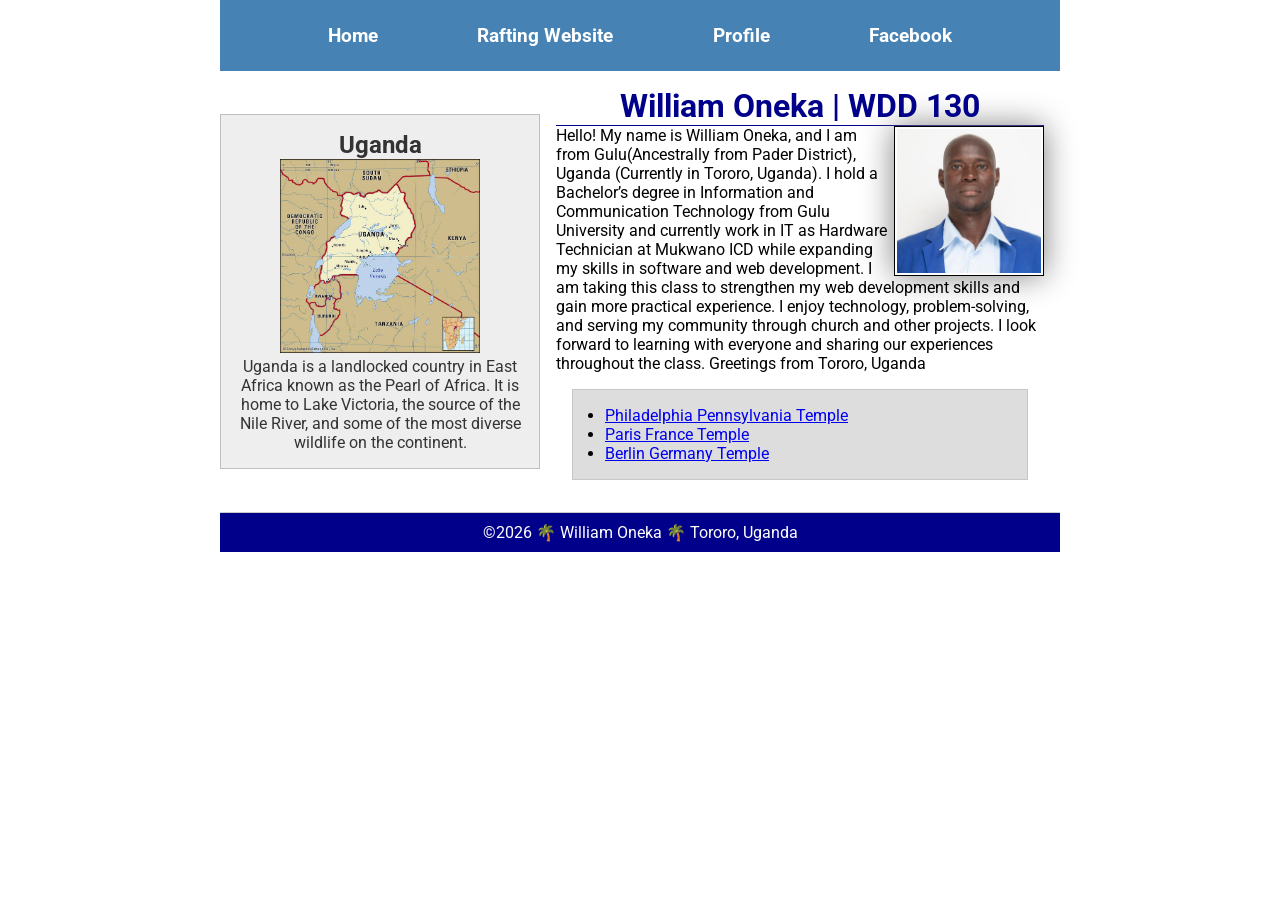
<file: index.html>
<!--15-Oct-2026-->
<!DOCTYPE html>
<html lang="en">

<head>
    <meta charset="UTF-8">
    <meta name="viewport" content="width=device-width, initial-scale=1.0">
    <meta name="author" content="William Oneka">
    <meta name="description"
      content="William Oneka's WDD 130 home page featuring personal background, Uganda country information, and web development coursework.">
    <title>William Oneka | WDD 130</title>
    <link rel="stylesheet" href="styles/styles.css">
    <link href="https://fonts.googleapis.com/css2?family=Roboto&display=swap" rel="stylesheet">
</head>

<body>
    <header>
        <nav>
            <a href="#">Home</a>
            <a href="wwr/">Rafting Website</a>
            <a href="https://linkedin.com">Profile</a>
            <a href="https://facebook.com">Facebook</a>

        </nav>
    </header>
    <div class="grid">
        <main>
            <h1>William Oneka | WDD 130</h1>
            <img src="images/profile.jpg" alt="Hello, My name is William Oneka" width="200">
            <p>
                Hello! My name is William Oneka, and I am from Gulu(Ancestrally from Pader
                District),
                Uganda
                (Currently in
                Tororo, Uganda). I hold a Bachelor’s degree in Information and Communication
                Technology
                from Gulu
                University and currently work in IT as Hardware Technician at Mukwano ICD while
                expanding my skills
                in software and web development.
                I am taking this class to strengthen my web development skills and gain more
                practical
                experience. I
                enjoy technology, problem-solving, and serving my community through church and other
                projects.
                I look forward to learning with everyone and sharing our experiences throughout the
                class. Greetings
                from Tororo, Uganda
            </p>

            <ul class="box indent">
                <li><a href="https://www.churchofjesuschrist.org/temples/details/philadelphia-pennsylvania-temple"
                      target="_blank" rel="noopener">Philadelphia Pennsylvania Temple</a></li>
                <li><a href="https://www.churchofjesuschrist.org/temples/details/paris-france-temple"
                      target="_blank" rel="noopener">Paris France Temple</a></li>
                <li><a href="https://www.churchofjesuschrist.org/temples/details/berlin-germany-temple"
                      target="_blank" rel="noopener">Berlin Germany Temple</a></li>
            </ul>
        </main>
        <aside>
            <h2>Uganda</h2>
            <img src="images/uganda.jpg" alt="Scenic view of Uganda">
            <p>
                Uganda is a landlocked country in East Africa known as the Pearl of Africa. It is
                home
                to Lake Victoria, the source of the Nile River, and some of the most diverse
                wildlife on
                the continent.
            </p>
        </aside>
    </div>
    <footer>
        <p>©2026 🌴 William Oneka 🌴 Tororo, Uganda</p>
    </footer>
</body>

</html>
</file>
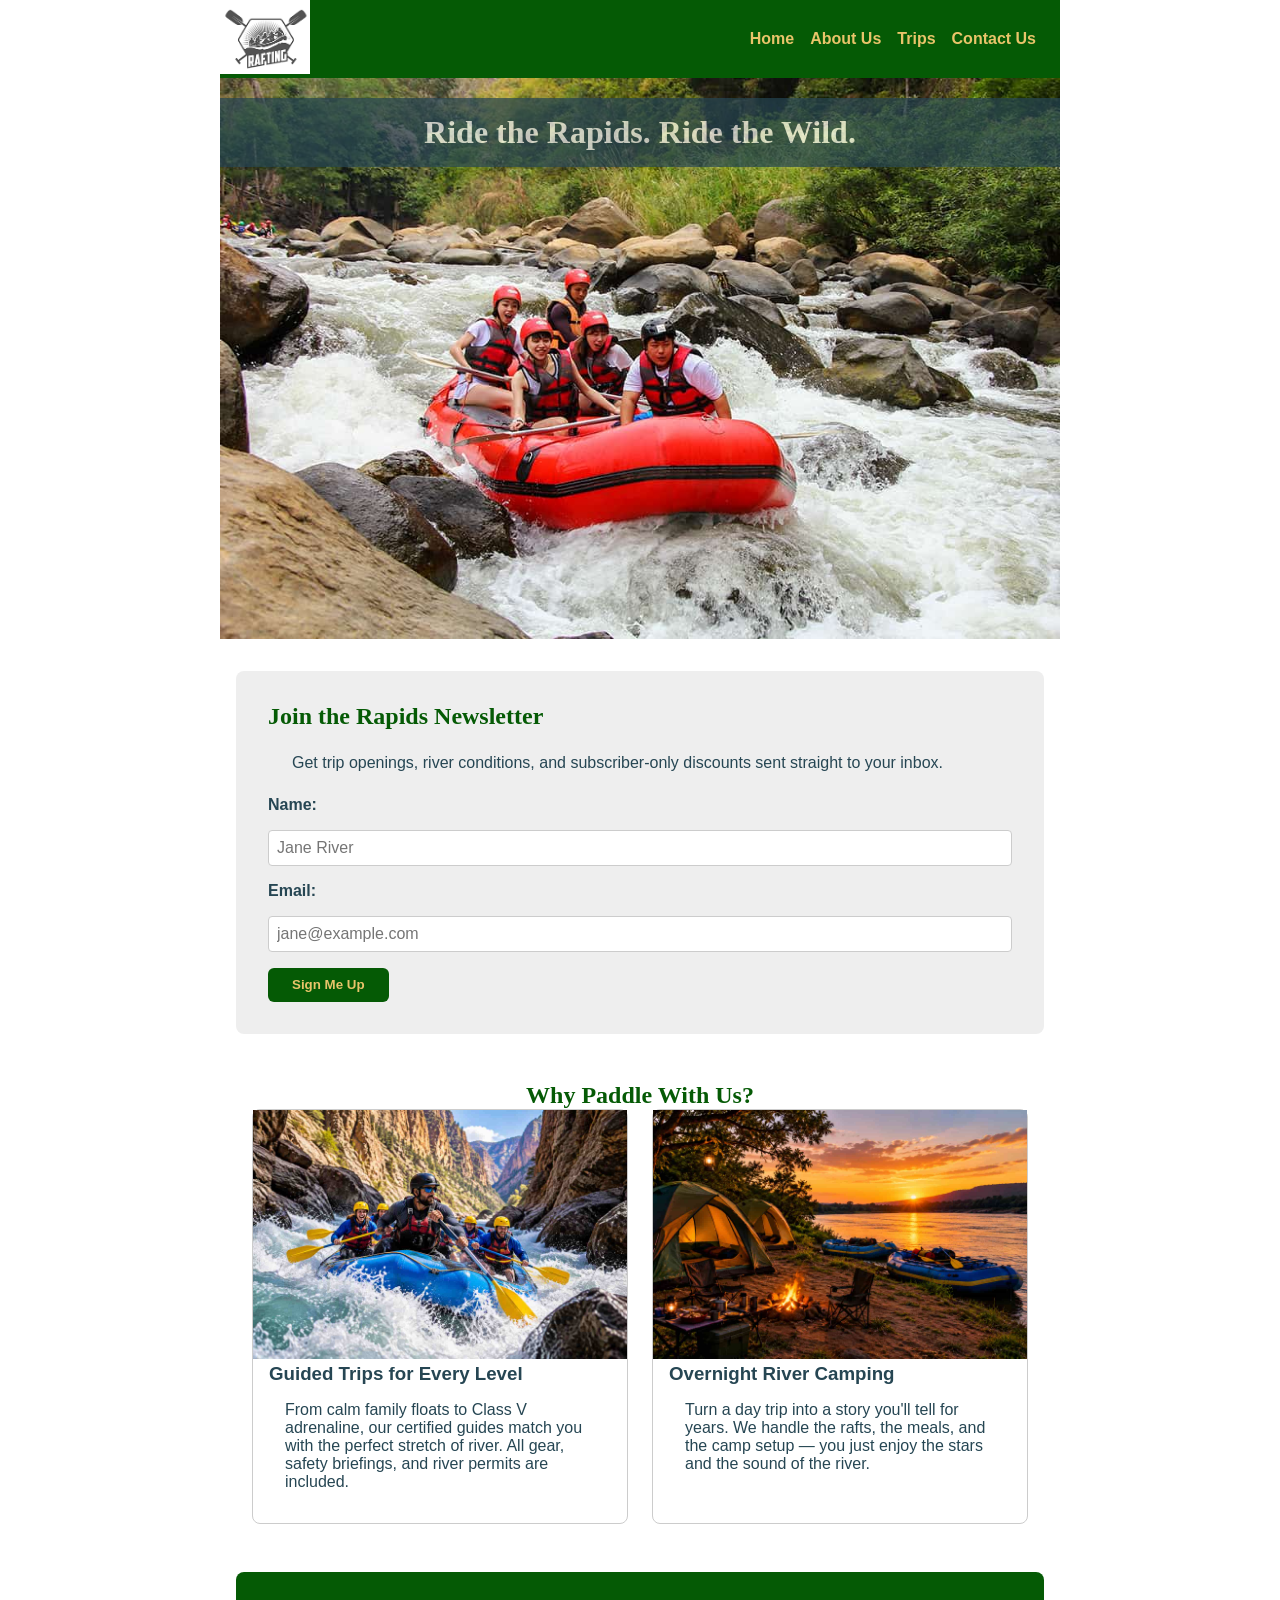
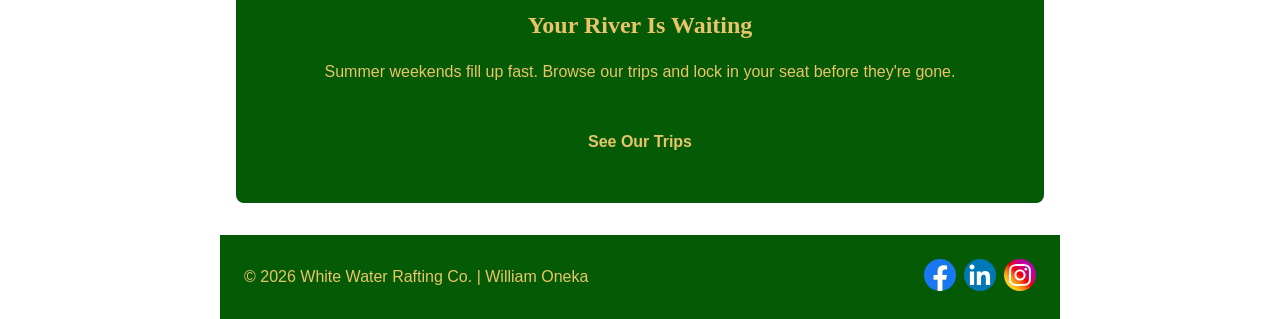
<file: wwr/index.html>
<!DOCTYPE html>
<html lang="en">

<head>
    <meta charset="UTF-8">
    <meta name="viewport" content="width=device-width, initial-scale=1.0">
    <meta name="author" content="William Oneka">
    <title>Home | White Water Rafting Co.</title>
    <meta name="description"
      content="Experience the thrill of white water rafting on the Nile with White Water Rafting Co. Guided trips, overnight camping, and adventures for every skill level.">
    <link rel="stylesheet" href="styles/rafting.css">
</head>

<body>
    <header>
        <a href="index.html">
            <img src="images/logo.png" alt="White Water Rafting Co. logo">
        </a>
        <nav>
            <a href="index.html">Home</a>
            <a href="about.html">About Us</a>
            <a href="trips.html">Trips</a>
            <a href="contact.html">Contact Us</a>
        </nav>
    </header>

    <main>
        <!-- ===== HERO ===== -->
        <div class="hero">
            <img src="images/hero-home.jpg"
              alt="Rafters paddling through churning white water rapids">
            <h1>Ride the Rapids. Ride the Wild.</h1>
        </div>

        <!-- ===== NEWSLETTER ===== -->
        <section class="newsletter">
            <h2>Join the Rapids Newsletter</h2>
            <p>Get trip openings, river conditions, and subscriber-only discounts sent straight to
                your
                inbox.</p>

            <form method="post">
                <label for="subscriber-name">Name:</label>
                <input type="text" id="subscriber-name" name="name" placeholder="Jane River"
                  required>

                <label for="subscriber-email">Email:</label>
                <input type="email" id="subscriber-email" name="email"
                  placeholder="jane@example.com" required>

                <button type="submit">Sign Me Up</button>
            </form>
        </section>

        <!-- ===== GRID ===== -->
        <section class="home-grid-section">
            <h2>Why Paddle With Us?</h2>

            <div class="home-grid">
                <article>
                    <img src="images/guided-trips.jpg"
                      alt="A guide steering a raft through a narrow canyon rapid">
                    <h3>Guided Trips for Every Level</h3>
                    <p>From calm family floats to Class V adrenaline, our certified guides match you
                        with
                        the perfect stretch of river. All gear, safety briefings, and river permits
                        are
                        included.</p>
                </article>

                <article>
                    <img src="images/riverside-camp.jpg"
                      alt="Tents and rafts set up at a riverside camp at sunset">
                    <h3>Overnight River Camping</h3>
                    <p>Turn a day trip into a story you'll tell for years. We handle the rafts, the
                        meals, and
                        the camp setup — you just enjoy the stars and the sound of the river.</p>
                </article>
            </div>
        </section>

        <!-- ===== CALL TO ACTION ===== -->
        <section class="cta">
            <h2>Your River Is Waiting</h2>
            <p>Summer weekends fill up fast. Browse our trips and lock in your seat before they're
                gone.
            </p>
            <a class="cta-button" href="trips.html">See Our Trips</a>
        </section>
    </main>

    <footer>
        <p> &copy; 2026 White Water Rafting Co. | William Oneka</p>
        <nav class="socialmedia">
            <a href="https://facebook.com">
                <img src="images/facebook.svg" alt="Facebook Icon">
            </a>
            <a href="https://linkedin.com">
                <img src="images/linkedin.svg" alt="LinkedIn Icon">
            </a>
            <a href="https://instagram.com">
                <img src="images/instagram.svg" alt="Instagram Icon">
            </a>
        </nav>
    </footer>
</body>

</html>
</file>
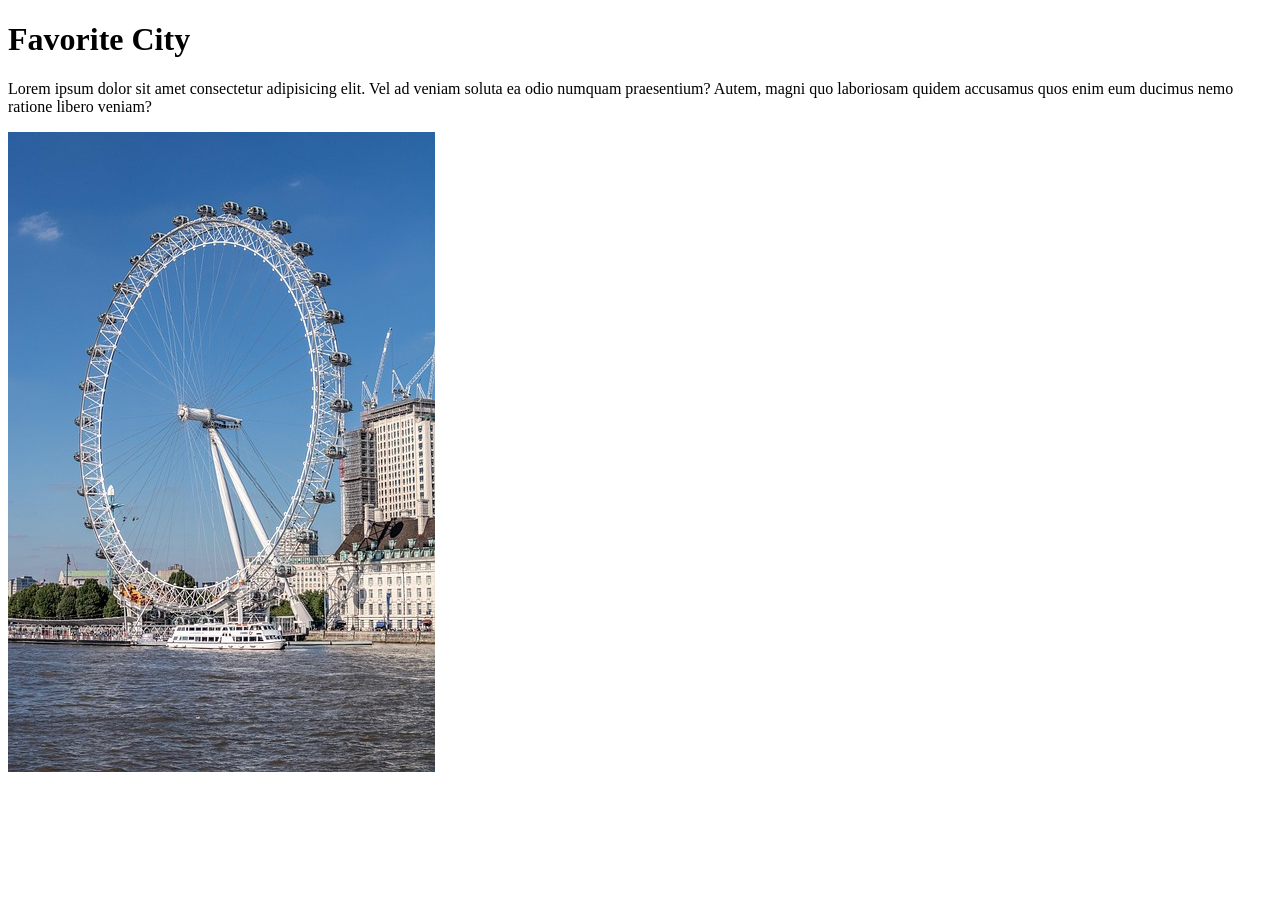
<file: week01/favorite-city.html>
<!DOCTYPE html>
<html lang="en">

<head>
    <meta charset="UTF-8">
    <meta name="viewport" content="width=device-width, initial-scale=1.0">
    <title>Document</title>
</head>

<body>
    <h1>Favorite City</h1>
    <p>Lorem ipsum dolor sit amet consectetur adipisicing elit. Vel ad veniam soluta ea odio numquam
        praesentium? Autem, magni quo laboriosam quidem accusamus quos enim eum ducimus nemo ratione
        libero veniam?</p>
    <img src="images/medienservice-london-3611101_640.jpg" alt="London Eye Image">
</body>

</html>
</file>
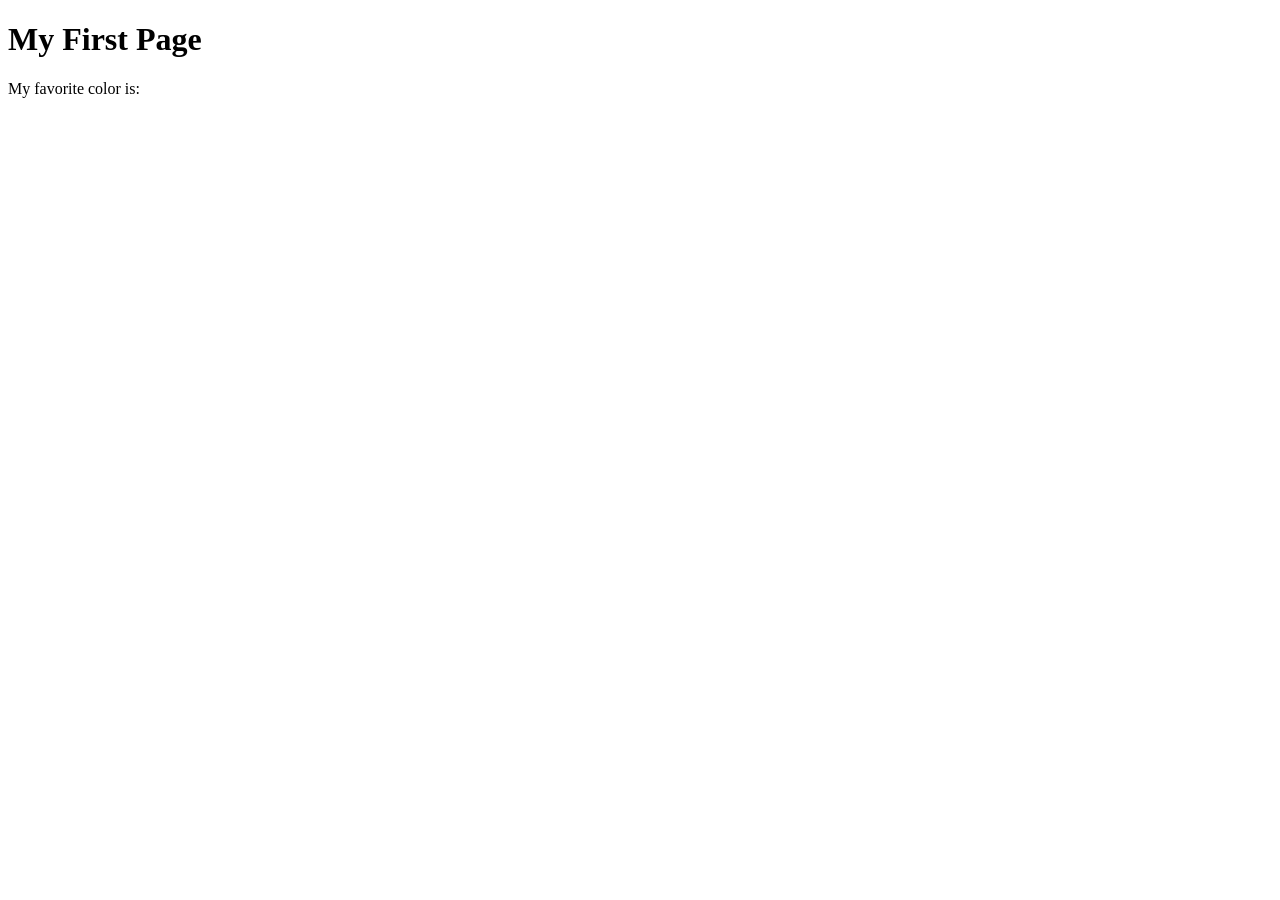
<file: week01/first-page.html>
<!DOCTYPE html>
<html lang="en">
<head>
    <meta charset="UTF-8">
    <meta name="viewport" content="width=device-width, initial-scale=1.0">
    <title>My First Page</title>
</head>
<body>
    <h1>My First Page</h1>
    <p>My favorite color is: </p>
</body>
</html>
</file>
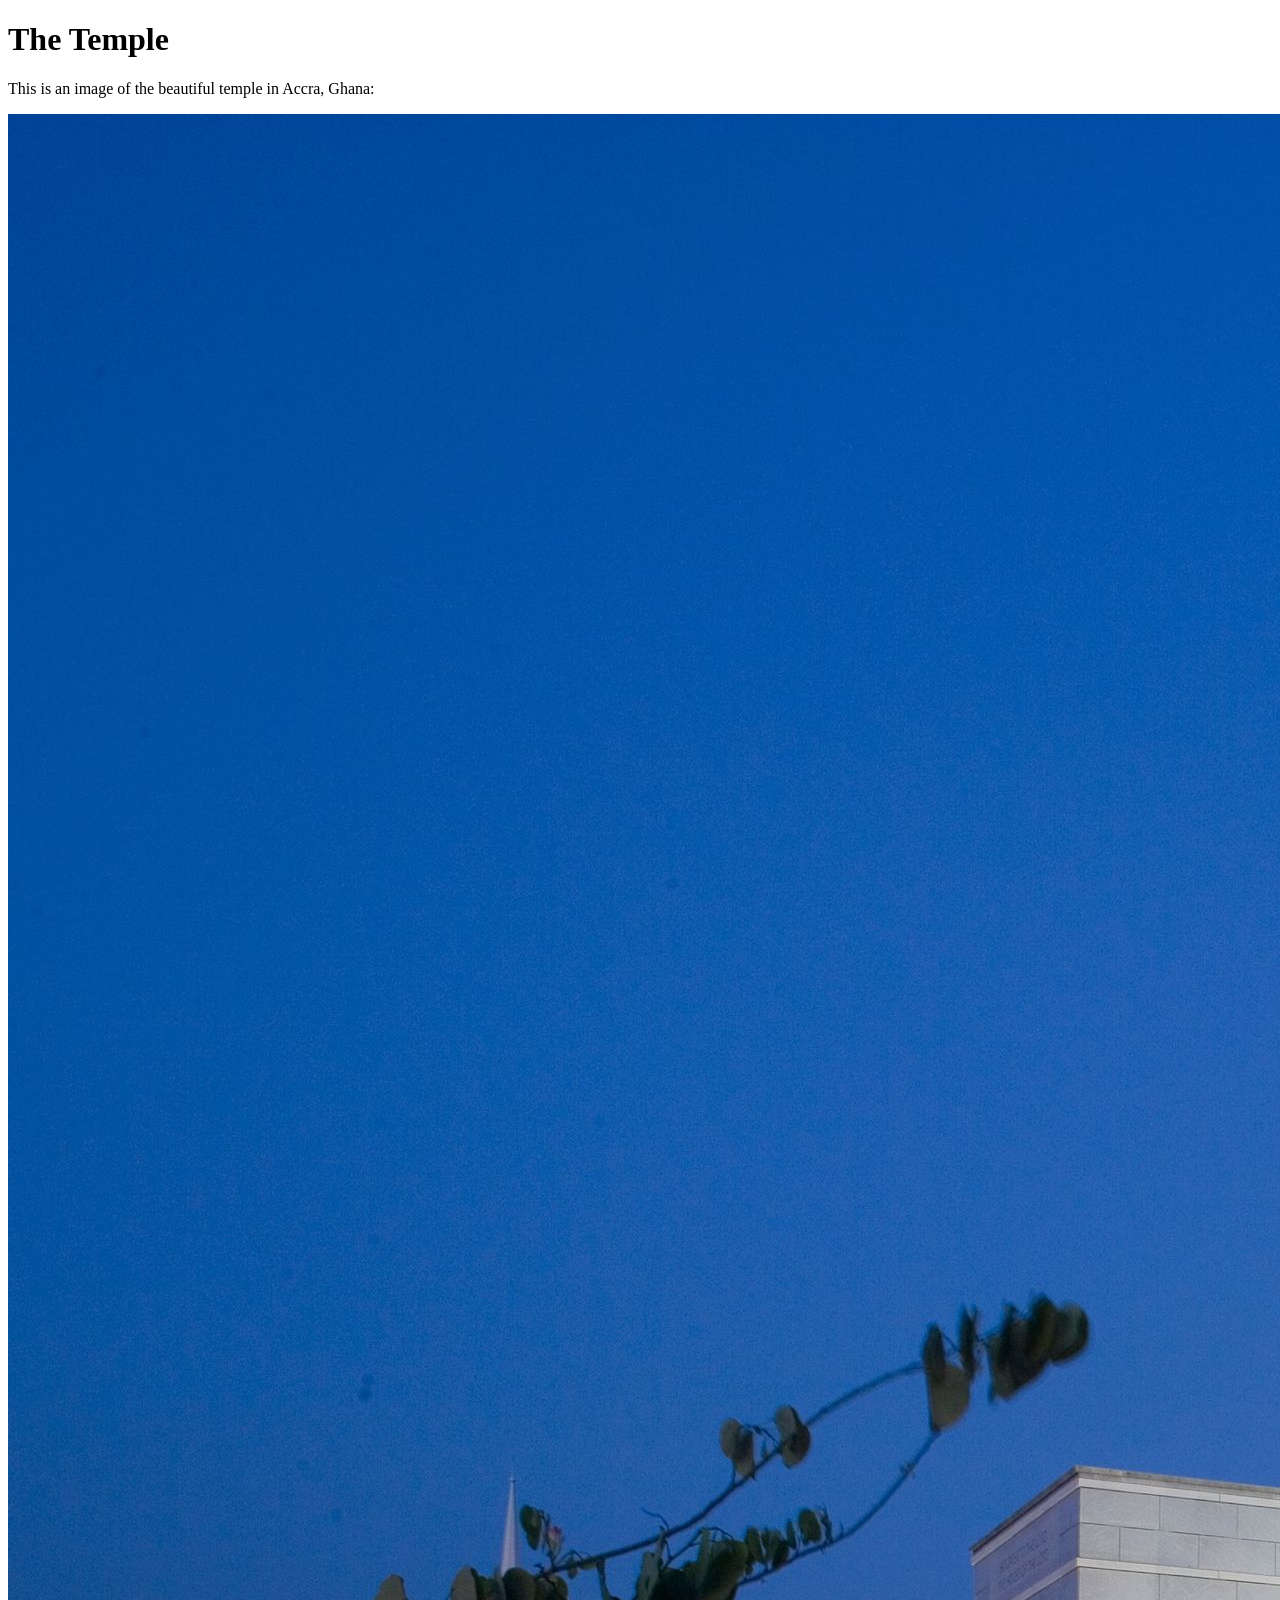
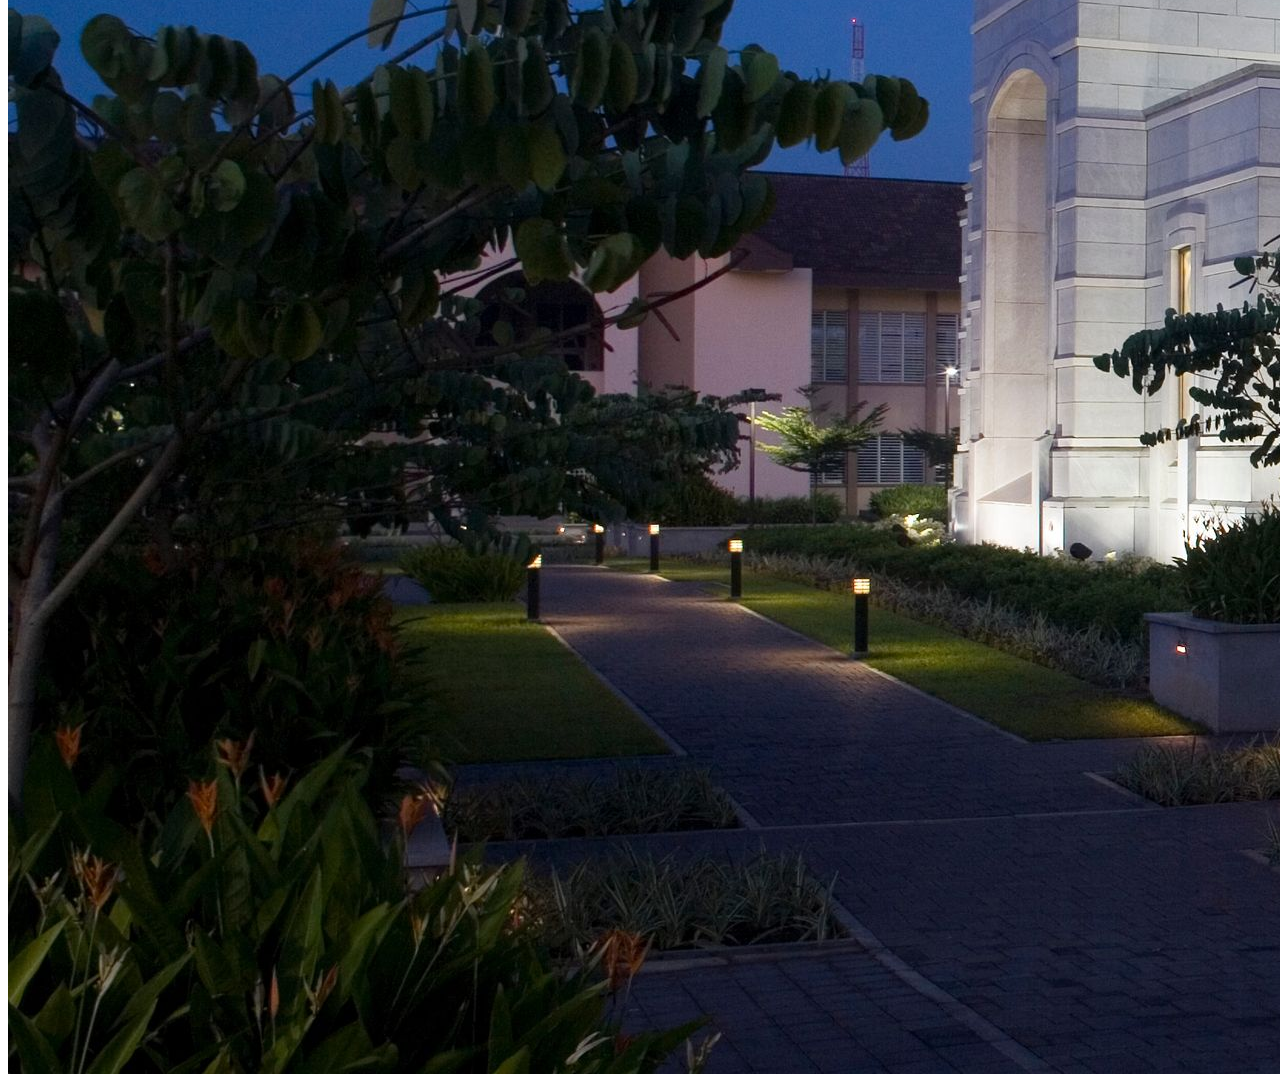
<file: week01/images.html>
<!DOCTYPE html>
<html lang="en">
<head>
    <meta charset="UTF-8">
    <meta name="viewport" content="width=device-width, initial-scale=1.0">
    <title>Temple Image</title>
</head>
<body>
    <h1>The Temple</h1>
    <p>This is an image of the beautiful temple in Accra, Ghana:</p>
    <img src="images/temple-large.jpeg" alt="The Accra Ghana Temple">
    
</body>
</html>
</file>
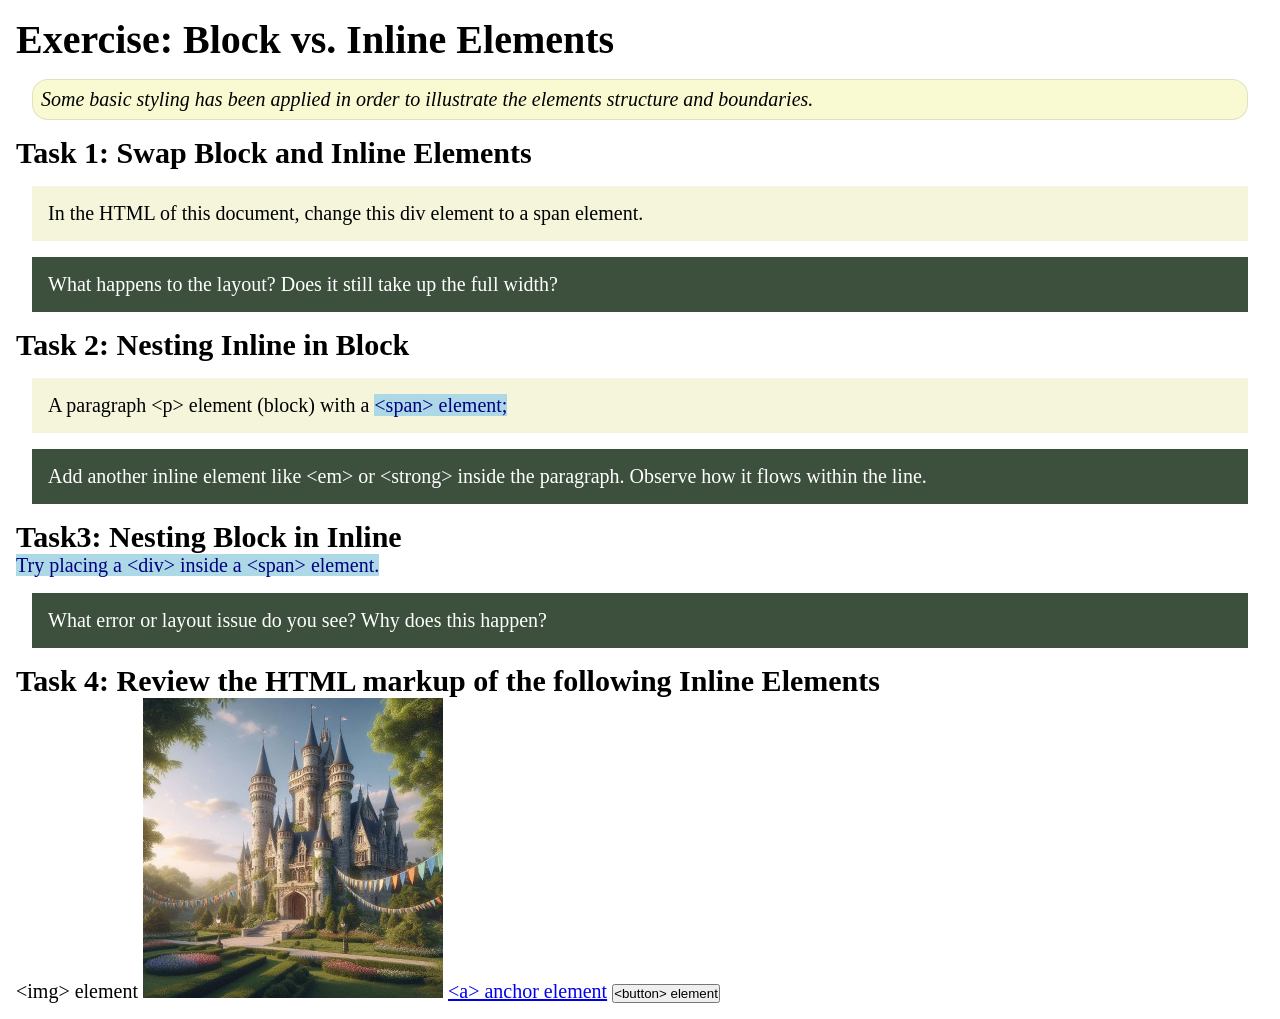
<file: week02/block-vs-inline.html>
<!DOCTYPE html>
<html lang="en">

<head>
    <meta charset="UTF-8">
    <meta name="viewport" content="width=device-width, initial-scale=1.0">
    <title>Exercise: Block vs. Inline Elements</title>
    <link rel="stylesheet" href="styles/block-vs-inline.css">
</head>

<body>
    <main>
        <h1>Exercise: Block vs. Inline Elements</h1>
        <p class="note">Some basic styling has been applied in order to illustrate the elements structure and
            boundaries.</p>

        <h2>Task 1: Swap Block and Inline Elements</h2>
        <div>In the HTML of this document, change this div element to a span element.</div>

        <p class="question">What happens to the layout? Does it still take up the full width?</p>

        <h2>Task 2: Nesting Inline in Block</h2>
        <p>A paragraph &lt;p&gt; element (block) with a <span>&lt;span&gt; element;</span></p>
        <p class="question">Add another inline element like &lt;em&gt; or &lt;strong&gt; inside the paragraph. Observe
            how it flows within the line.</p>

        <h2>Task3: Nesting Block in Inline</h2>
        <span>Try placing a &lt;div&gt; inside a &lt;span&gt; element.</span>
            <p class="question">What error or layout issue do you see? Why does this happen?</p>


            <h2>Task 4: Review the HTML markup of the following Inline Elements</h2>
        &lt;img&gt; element
        <img src="images/castle.webp" alt="placeholder image (images are inline)" width="300" height="300">
        <a href="https://churchofjesuschrist.org">&lt;a&gt; anchor element</a>
        <button type="button">&lt;button&gt; element</button>
    </main>
</body>

</html>
</file>
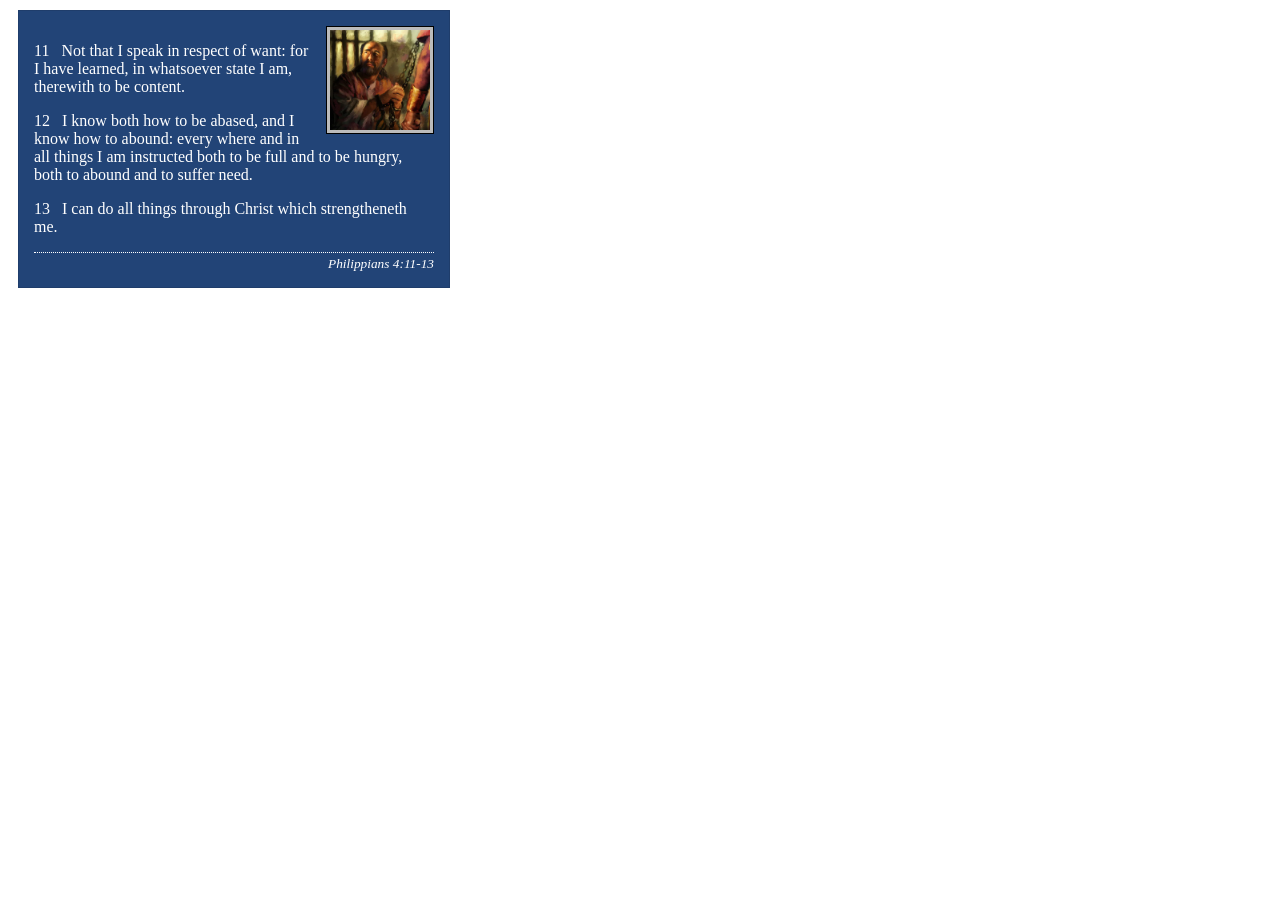
<file: week02/box-model-solution.html>
<!DOCTYPE html>
<html lang="en">
<head>
    <meta charset="UTF-8">
    <meta name="viewport" content="width=device-width, initial-scale=1.0">
    <title>Box Model Activity</title>
    <link rel="stylesheet" href="styles/box-model-solution.css">
</head>
<body>
    <main>
        <div class="callout">
            <img src="images/apostle-paul-imprisoned.webp" alt="Paul the Apostle - Imprisoned in Rome" width="200" height="200">
            <blockquote>
                <p>11 &nbsp; Not that I speak in respect of want: for I have learned, in whatsoever state I am, therewith to be content.</p>
                <p>12 &nbsp; I know both how to be abased, and I know how to abound: every where and in all things I am instructed both to be full and to be hungry, both to abound and to suffer need.</p>
                <p>13 &nbsp; I can do all things through Christ which strengtheneth me.</p>
            </blockquote>
            <cite>Philippians 4:11-13</cite>
        </div>
    </main>
</body>
</html>
</file>
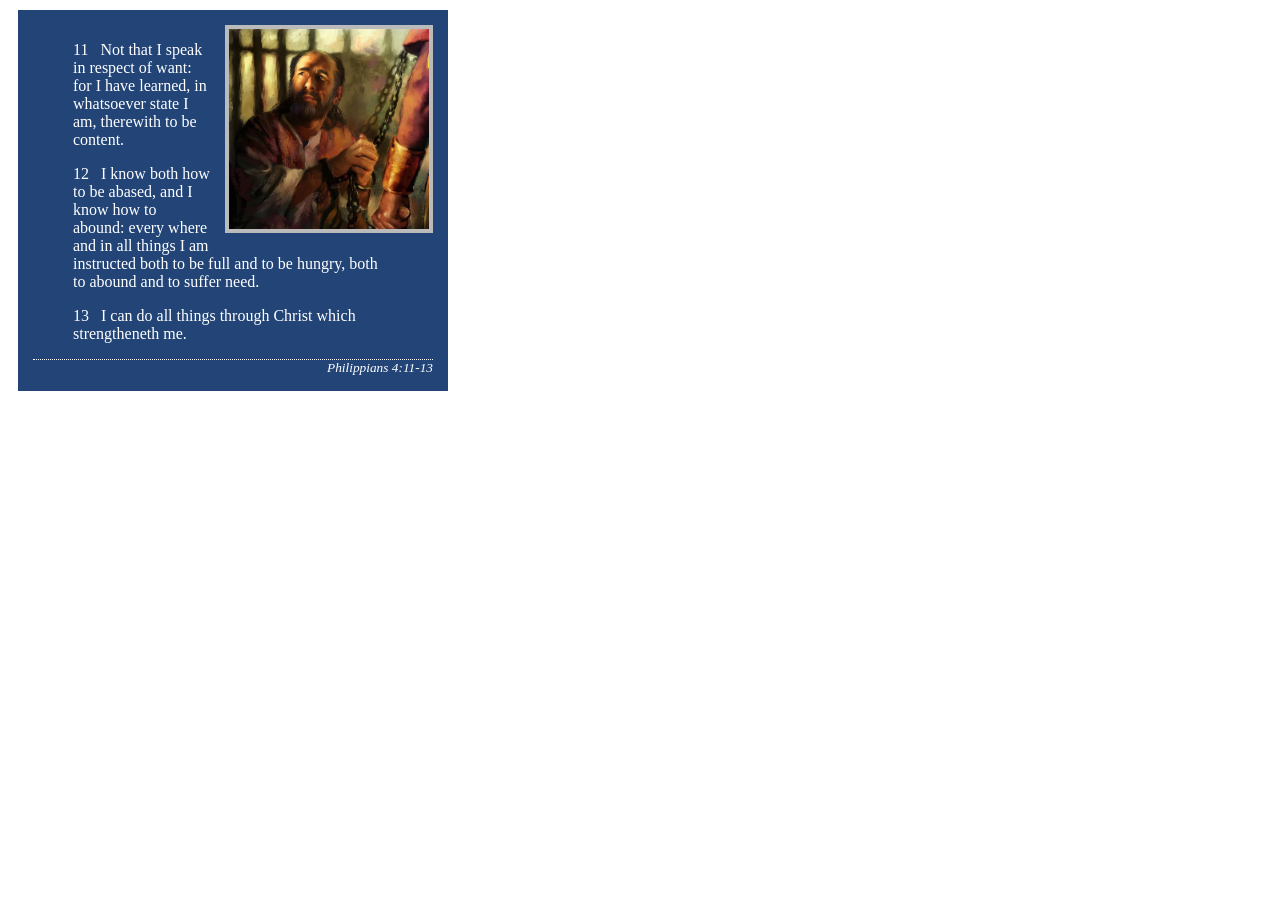
<file: week02/box-model.html>
<!DOCTYPE html>
<html lang="en">

<head>
    <meta charset="UTF-8">
    <meta name="viewport" content="width=device-width, initial-scale=1.0">
    <title>Box Model Activity</title>
    <link rel="stylesheet" href="styles/box-model.css" </head>

<body>
    <main>
        <div class="callout">
            <img src="images/apostle-paul-imprisoned.webp"
              alt="Paul the Apostle - Imprisoned in Rome" width="200" height="200">
            <blockquote>
                <p>11 &nbsp; Not that I speak in respect of want: for I have learned, in whatsoever
                    state I am, therewith to be content.</p>
                <p>12 &nbsp; I know both how to be abased, and I know how to abound: every where and
                    in all things I am instructed both to be full and to be hungry, both to abound
                    and to suffer need.</p>
                <p>13 &nbsp; I can do all things through Christ which strengtheneth me.</p>
            </blockquote>
            <cite>Philippians 4:11-13</cite>
        </div>
    </main>
</body>

</html>
</file>
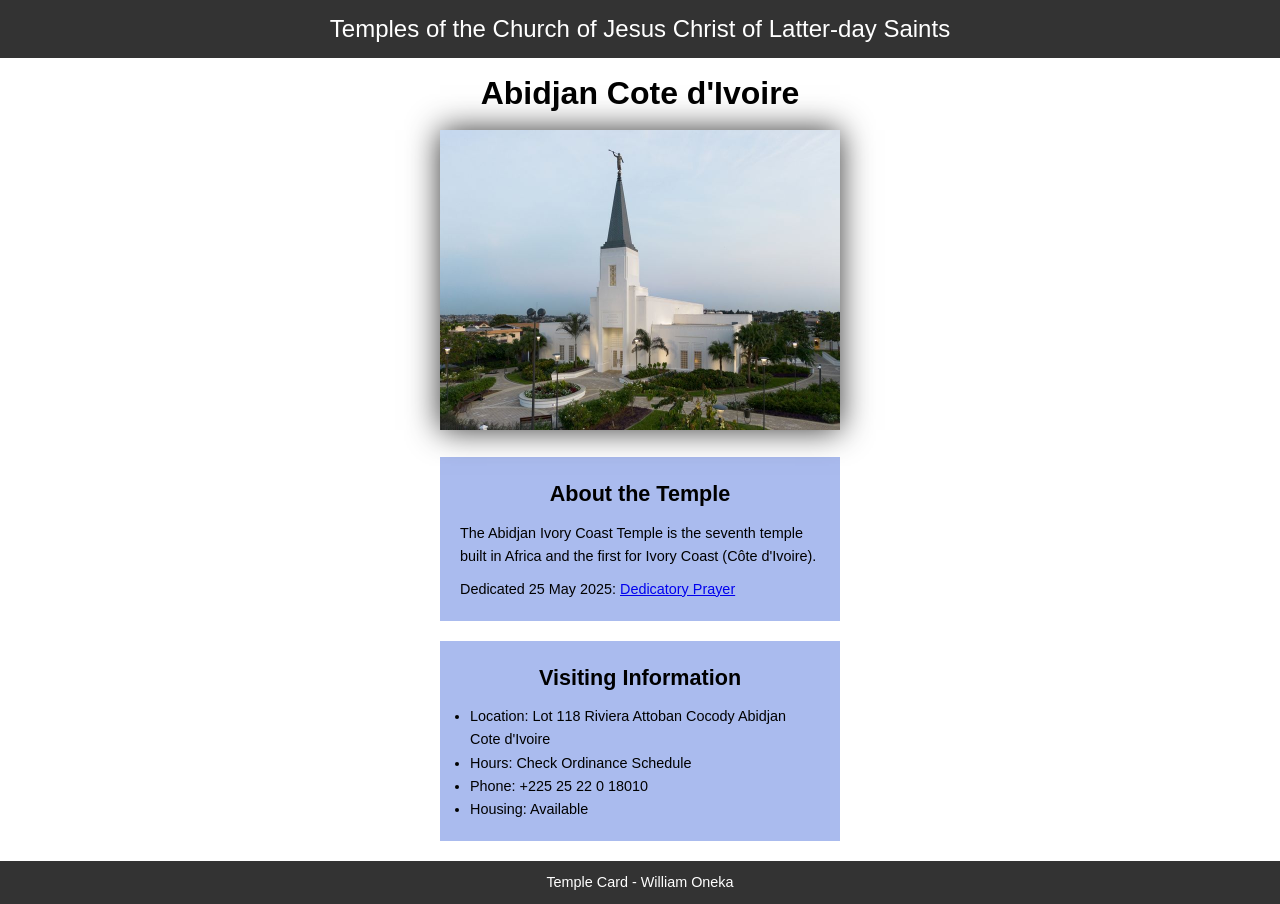
<file: week02/temple-MKLT0128.html>
<!DOCTYPE html>
<html lang="en">

<head>
    <meta charset="UTF-8">
    <meta name="viewport" content="width=device-width, initial-scale=1.0">
    <title>Temple Card - Abidjan Cote d'Ivoire</title>
    <link rel="stylesheet" href="styles/temple.css">
</head>

<body>
    <header>
        <p>Temples of the Church of Jesus Christ of Latter-day Saints</p>
    </header>
    <main>
        <h1>Abidjan Cote d'Ivoire</h1>
        <picture>
            <img src="images/abidjan-ivory-coast.jpeg" alt="Abidjan Cote d'Ivoire Temple">
        </picture>
        <section>
            <h2>About the Temple</h2>
            <p>The Abidjan Ivory Coast Temple is the seventh temple built in Africa and the first
                for Ivory Coast (Côte
                d'Ivoire).</p>
            <p>Dedicated 25 May 2025: <a
                  href="https://www.churchofjesuschrist.org/temples/dedicatory-prayer/abidjan-ivory-coast-temple/2025-05-25?lang=eng"
                  target="_blank" rel="noopener noreferrer">Dedicatory Prayer</a></p>
        </section>
        <section>
            <h2>Visiting Information</h2>
            <ul>
                <li>Location: Lot 118 Riviera Attoban Cocody Abidjan Cote d'Ivoire</li>
                <li>Hours: Check Ordinance Schedule</li>
                <li>Phone: +225 25 22 0 18010</li>
                <li>Housing: Available</li>
            </ul>
        </section>
    </main>
    <footer>
        <p>Temple Card - William Oneka</p>
    </footer>
</body>

</html>
</file>
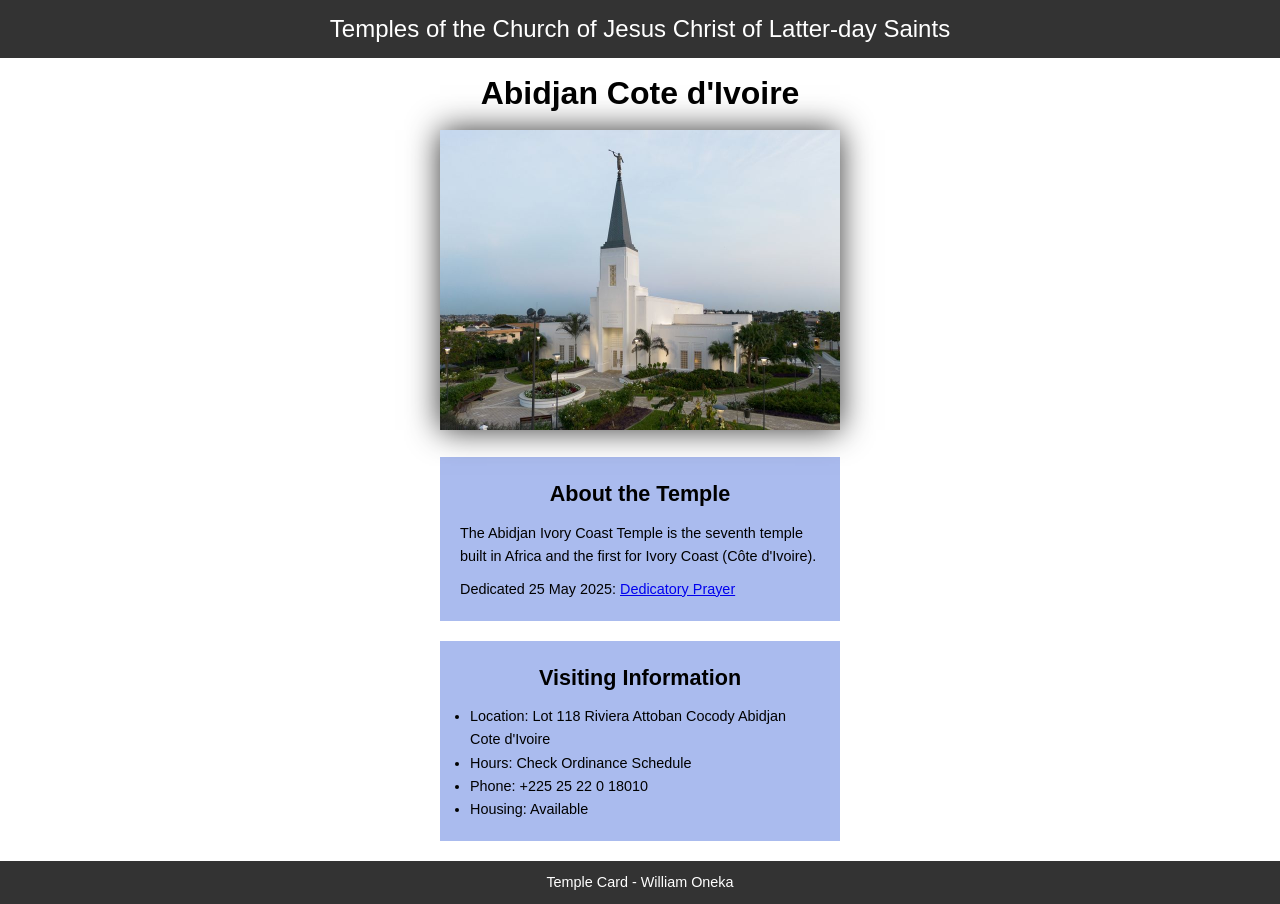
<file: week02/temple.html>
<!DOCTYPE html>
<html lang="en">

<head>
    <meta charset="UTF-8">
    <meta name="viewport" content="width=device-width, initial-scale=1.0">
    <meta name="William Oneka">
    <title>Temple Card - Abidjan Cote d'Ivoire</title>
    <meta name="description"
      content="A temple card for the Abidjan Cote d'Ivoire Temple of the Church of Jesus Christ of Latter-day Saints, with visiting information and hours.">
    <link rel="stylesheet" href="styles/temple.css">
</head>

<body>
    <header>
        <p>Temples of the Church of Jesus Christ of Latter-day Saints</p>
    </header>
    <main>
        <h1>Abidjan Cote d'Ivoire</h1>
        <picture>
            <img src="images/abidjan-ivory-coast.jpeg" alt="Abidjan Cote d'Ivoire Temple"
              width="640" height="427">
        </picture>
        <section>
            <h2>About the Temple</h2>
            <p>The Abidjan Ivory Coast Temple is the seventh temple built in Africa and the first
                for Ivory Coast (Côte
                d'Ivoire).</p>
            <p>Dedicated 25 May 2025:
                <a href="https://www.churchofjesuschrist.org/temples/dedicatory-prayer/abidjan-ivory-coast-temple/2025-05-25?lang=eng"
                  target="_blank" rel="noopener noreferrer">Dedicatory Prayer</a>
            </p>
        </section>
        <section>
            <h2>Visiting Information</h2>
            <ul>
                <li>Location: Lot 118 Riviera Attoban Cocody Abidjan Cote d'Ivoire</li>
                <li>Hours: Check Ordinance Schedule</li>
                <li>Phone: +225 25 22 0 18010</li>
                <li>Housing: Available</li>
            </ul>
        </section>
    </main>

    <footer>
        <p>Temple Card - William Oneka</p>
    </footer>
</body>

</html>
</file>
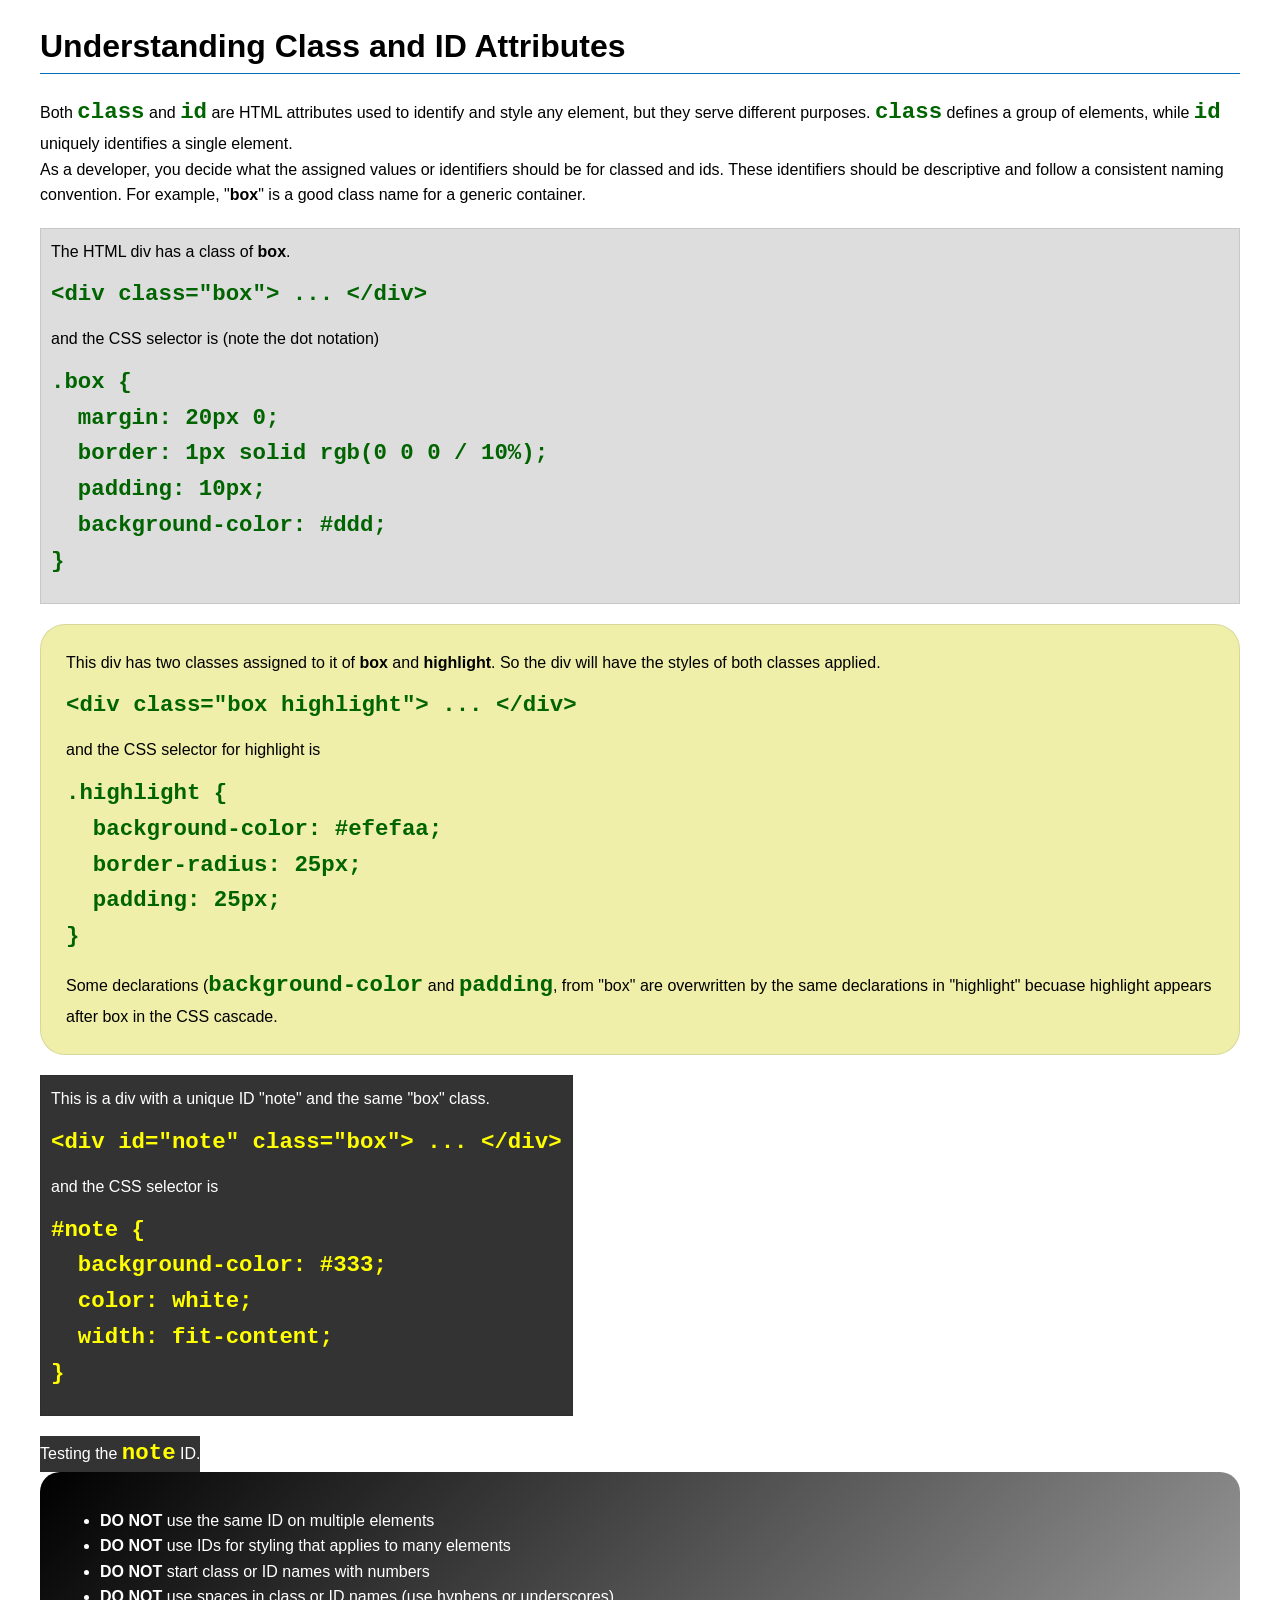
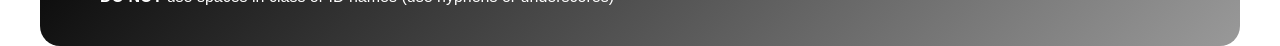
<file: week03/class-and-id.html>
<!DOCTYPE html>
<html lang="en">

<head>
    <meta charset="UTF-8">
    <meta name="viewport" content="width=device-width, initial-scale=1.0">
    <title>Class vs ID Attributes</title>
    <link rel="stylesheet" href="styles/class-and-id.css">
</head>

<body>
    <h1>Understanding Class and ID Attributes</h1>
    <p>Both <code>class</code> and <code>id</code> are HTML attributes used to identify and style any element, but they
        serve different purposes. <code>class</code> defines a group of elements, while <code>id</code> uniquely
        identifies a single element.</p>
    <p>As a developer, you decide what the assigned values or identifiers should be for classed and ids. These
        identifiers should be
        descriptive and follow a consistent naming convention. For example, "<strong>box</strong>" is a good class name
        for a generic container.</p>
    <div class="box">
        <p>The HTML div has a class of <strong>box</strong>.</p>
        <pre><code class="html">&lt;div class="box"&gt; ... &lt;/div&gt;</code></pre>
        and the CSS selector is (note the dot notation)
        <pre><code class="css">.box {
  margin: 20px 0;
  border: 1px solid rgb(0 0 0 / 10%);
  padding: 10px;
  background-color: #ddd; 
}</code></pre>
    </div>

    <div class="box highlight">
        <p>This div has two classes assigned to it of <strong>box</strong> and <strong>highlight</strong>. So the div
            will have the styles of both classes applied.</p>
        <pre><code class="html">&lt;div class="box highlight"&gt; ... &lt;/div&gt;</code></pre>
        and the CSS selector for highlight is
        <pre><code class="css">.highlight {
  background-color: #efefaa;
  border-radius: 25px;
  padding: 25px;
}</code></pre>
<p>Some declarations (<code>background-color</code> and <code>padding</code>, from "box" are overwritten by the same declarations in "highlight" becuase highlight appears after box in the CSS cascade.</p>
    </div>

    <div id="note" class="box">
        <p>This is a div with a unique ID "note" and the same "box" class.</p>
        <pre><code class="html">&lt;div id="note" class="box"&gt; ... &lt;/div&gt;</code></pre>
        and the CSS selector is
        <pre><code class="css">#note {
  background-color: #333;
  color: white;
  width: fit-content;
}</code></pre>
    </div>

    <div id="note">
        <p>Testing the <code>note</code> ID.</p>
    </div>

    <section id="best-practice">
        <ul>
            <li><strong>DO NOT</strong> use the same ID on multiple elements</li>
            <li><strong>DO NOT</strong> use IDs for styling that applies to many elements</li>
            <li><strong>DO NOT</strong> start class or ID names with numbers</li>
            <li><strong>DO NOT</strong> use spaces in class or ID names (use hyphens or underscores)</li>
        </ul>
    </section>




</body>

</html>
</file>
<file: styles/styles.css>
* {
    margin: 0;
    padding: 0;
    box-sizing: border-box;
}

body {
    font-size: 16px;
    font-family: roboto, arial, sans-serif;

}

main {
    grid-column: 2/3;
    margin: 1rem;
    max-width: 840px;
}

h1 {
    color: darkblue;
    text-align: center;
    border-bottom: 1px solid darkblue;
}

main img {
    width: 150px;
    height: auto;
    border: 1px solid black;
    padding: 2px;
    box-shadow: 0 0 30px gray;
    float: right;
}

aside {
    width: 20rem;
    margin: 1rem auto;
    border: 1px solid rgb(0 0 0 / 0.2);
    padding: 1rem;
    background-color: #eee;
    color: #333;
    text-align: center;
    position: relative;
    grid-column: 1/2;
    grid-row: 1/2;
}

aside img {
    width: 200px;
    height: auto;
}

aside h2 {
    text-align: center;
}

p {
    padding: 0;
}

footer {
    margin-top: 2rem;
    border-top: 1px solid #ccc;
    text-align: center;
    background-color: darkblue;
    color: white;
    padding: 10px;
}

/* Class Selectors */
.box {
    margin: 1rem;
    border: 1px solid rgb(0 0 0 / 10%);
    padding: 1rem;
    background-color: #ddd;
    color: #000;
}

.indent {
    padding-left: 2rem;
}

header,
.grid,
footer {
    max-width: 840px;
    margin: 0 auto;
}

nav {
    background-color: steelblue;
    padding: 1rem;
    display: flex;
    justify-content: space-evenly;
    align-items: center;
}

nav a {
    display: block;
    padding: 0.5rem;
    text-decoration: none;
    font-size: 1.2rem;
    font-weight: 700;
    color: #fff;
    /* shorthand for white */
}

.grid {
    display: grid;
    align-items: center;
}
</file>
<file: wwr/styles/rafting.css>
:root {
    --primary-color: #055a05;
    /* deep green */
    --accent1-color: #264653;
    /* dark slate blue */
    --accent2-color: #e9c46a;
    /* light golden yellow */
    --heading-font: "Times New Roman", Georgia, serif;
    --body-font: Arial, Helvetica, sans-serif;
}

* {
    margin: 0;
    padding: 0;
    box-sizing: border-box;
}

body {
    font-family: var(--body-font);
    color: var(--accent1-color);
}

header,
main,
footer {
    max-width: 840px;
    margin: 0 auto;
}

/* ------- Header ------- */
header {
    display: grid;
    grid-template-columns: auto 1fr;
    align-items: center;
    background-color: var(--primary-color);
    color: var(--accent2-color);
}

header img {
    width: 90px;
    height: auto;
}

header nav {
    display: flex;
    justify-content: flex-end;
    gap: 1rem;
}

header nav a {
    color: var(--accent2-color);
    text-decoration: none;
    font-weight: bold;
}

/* ------- Headings ------- */
h1,
h2 {
    font-family: var(--heading-font);
    color: var(--primary-color);
}

nav,
p,
section,
article {
    margin: 16px;
    padding: 8px;
}

/* ------- Hero with overlays (about page) ------- */
.hero {
    position: relative;
    /* anchor for the absolute h1 and article */
}

.hero img {
    display: block;
    width: 100%;
    height: auto;
}

.hero h1 {
    position: absolute;
    top: 20px;
    width: 100%;
    padding: 16px;
    text-align: center;
    opacity: 0.7;
    background-color: var(--accent1-color);
    color: #fff;
}

.hero article {
    position: absolute;
    bottom: 20px;
    left: 20px;
    right: 20px;
    background-color: #ffffffd9;
    border-radius: 6px;
}

.hero article img {
    float: right;
    width: 125px;
    margin-left: 12px;
    border-radius: 4px;
    box-shadow: 0 2px 6px rgba(0, 0, 0, 0.3);
}

/* ------- Footer ------- */
footer {
    display: flex;
    align-items: center;
    justify-content: space-between;
    background-color: var(--primary-color);
    color: var(--accent2-color);
}

.socialmedia {
    display: flex;
    gap: 0.5rem;
}

.socialmedia a {
    text-decoration: none;
}

.socialmedia img {
    width: 32px;
    height: 32px;
}

/* ------- Adventures section (about page) ------- */
.adventures {
    display: grid;
    grid-template-columns: 1fr 1fr 1fr 1fr 1fr;
    gap: 1rem;
    text-align: center;
}

.adventures h2 {
    grid-column: 1 / 6;
    margin-bottom: 1rem;
}

.adventures figure {
    margin: 0;
}

.adventures img {
    width: 100%;
    height: auto;
}

.adventures figcaption {
    font-size: 0.9rem;
    margin-top: 0.5rem;
}

/* ------- History section (about page) ------- */
.history-grid {
    display: grid;
    grid-template-columns: 1fr auto 1fr;
    align-items: center;
    gap: 1rem;
}

.history-grid img {
    width: 200px;
    height: auto;
}

/* ===================================================
   Contact page styles
   =================================================== */

/* Company info block on top */
.contact-header {
    text-align: center;
    padding: 1rem;
}

/* Two-column grid: map left, form right */
.contact-grid {
    display: grid;
    grid-template-columns: 1fr 1fr;
    gap: 2rem;
    align-items: start;
    padding: 1rem;
}

.contact-map iframe {
    width: 100%;
    height: 100%;
    min-height: 400px;
    border: none;
    border-radius: 0.5rem;
}

/* Contact form */
.contact-form form {
    display: grid;
    gap: 1rem;
}

.form-item {
    display: grid;
    gap: 0.25rem;
}

.contact-form label {
    font-weight: bold;
}

.contact-form input[type="text"],
.contact-form input[type="email"],
.contact-form textarea {
    padding: 0.5rem;
    font-size: 1rem;
    border: 1px solid #ccc;
    border-radius: 0.25rem;
}

.contact-form fieldset {
    border: 1px solid #ccc;
    border-radius: 0.25rem;
    padding: 0.75rem;
}

.contact-form fieldset label {
    display: block;
    font-weight: normal;
    margin: 0.25rem 0;
}

.contact-form .checkbox-item label {
    font-weight: normal;
}

.contact-form button {
    padding: 0.75rem 1.5rem;
    background-color: var(--primary-color);
    color: var(--accent2-color);
    border: none;
    border-radius: 0.5rem;
    font-size: 1.1rem;
    font-weight: bold;
    cursor: pointer;
    justify-self: start;
}

.contact-form button:hover {
    background-color: var(--accent1-color);
}

/* Employee profiles */
.employee-grid {
    display: grid;
    grid-template-columns: 1fr 1fr 1fr;
    gap: 1rem;
}

.employee-grid figure {
    margin: 0;
    text-align: center;
}

.employee-grid img {
    width: 150px;
    height: 150px;
    border-radius: 50%;
}

.employee-grid figcaption {
    margin-top: 0.5rem;
    font-style: italic;
}

/* ===================================================
   Trips page styles
   =================================================== */

/* Trips intro */
.trips-intro {
    text-align: center;
    padding: 1rem;
}

.cta-button {
    display: inline-block;
    background-color: var(--primary-color);
    color: var(--accent2-color);
    padding: 0.75rem 1.5rem;
    text-decoration: none;
    border-radius: 6px;
    font-weight: bold;
}

/* Trip cards grid */
.trip-cards {
    display: grid;
    grid-template-columns: 1fr 1fr 1fr;
    gap: 1.5rem;
    padding: 1rem;
}

.trip-cards h2 {
    grid-column: 1 / 4;
    text-align: center;
}

.trip-cards figure {
    margin: 0;
    text-align: center;
}

.trip-cards img {
    width: 100%;
    height: auto;
}

/* Trips table */
.trips-table {
    padding: 1rem;
    text-align: center;
}

table {
    width: 100%;
    border-collapse: collapse;
    margin-top: 1rem;
}

th,
td {
    border: 1px solid var(--accent1-color);
    padding: 0.75rem;
}

th {
    background-color: var(--primary-color);
    color: var(--accent2-color);
}

/* ------- Newsletter ------- */
.newsletter {
    background-color: #eee;
    padding: 2rem;
    border-radius: 8px;
    margin: 2rem 16px;
}

.newsletter form {
    display: grid;
    gap: 1rem;
}

.newsletter label {
    font-weight: bold;
}

.newsletter input {
    padding: 0.5rem;
    font-size: 1rem;
    border: 1px solid #ccc;
    border-radius: 4px;
}

.newsletter button {
    padding: 0.6rem 1.5rem;
    background-color: var(--primary-color);
    color: var(--accent2-color);
    border: none;
    border-radius: 6px;
    font-weight: bold;
    cursor: pointer;
    justify-self: start;
}

.newsletter button:hover {
    background-color: var(--accent1-color);
}

/* ------- Home grid (2 columns) ------- */
.home-grid-section {
    padding: 1rem;
    text-align: center;
}

.home-grid {
    display: grid;
    grid-template-columns: 1fr 1fr;
    gap: 1.5rem;
    text-align: left;
}

.home-grid article {
    background: #fff;
    border: 1px solid #ccc;
    border-radius: 8px;
    padding: 0;
    margin: 0;
}

.home-grid img {
    width: 100%;
    height: auto;
}

.home-grid h3,
.home-grid p {
    padding: 0 1rem;
}

.home-grid p {
    padding-bottom: 1rem;
}

/* ------- Call to action ------- */
.cta {
    text-align: center;
    background-color: var(--primary-color);
    color: var(--accent2-color);
    padding: 2.5rem 1.5rem;
    border-radius: 8px;
    margin: 2rem 16px;
}

.cta h2 {
    color: var(--accent2-color);
}

.cta-button {
    margin-top: 1rem;
}
</file>
<file: week02/styles/block-vs-inline.css>
* {
    margin: 0;
    padding: 0;
}

body {
    font-size: 20px;
    margin: 1rem;
}

p,
div {
    background-color: beige;
    margin: 1rem;
    padding: 1rem;
}

span {
    color: navy;
    background-color: lightblue;
}

code {
    margin: 0;
    padding: 0;
    color: green;
    font-size: 1.2rem;
}

.note {
    font-style: italic;
    background-color: lightgoldenrodyellow;
    border-radius: 1rem;
    border: 1px solid rgb(0 0 0 / 10%);
    margin: 1rem;
    padding: .5rem;
}

.question {
    background-color: #3d503d;
    color: #fff;
}
</file>
<file: week02/styles/box-model-solution.css>
.callout {
    max-width: 400px;
    margin: 10px;
    border: 1px solid rgba(0, 0, 0, .1);
    padding: 15px;
    background-color: #247;
    color: #fff;
}

.callout img {
    float: right;
    margin: 0 0 10px 15px;
    border: 1px solid #000;
    padding: 3px;
    background-color: #bbb;
    width: 100px;
    height: auto;

}

blockquote {
    margin: 0;
}

cite {
    display: block;
    border-top: 1px dotted #fff;
    padding-top: 3px;
    text-align: right;
    font-size: smaller;
}
</file>
<file: week02/styles/box-model.css>
.callout {
    max-width: 400px;
    margin: 10px;
    border: 1px solid rgb (0 0 0 /0.1);
    padding: 15px;
    background-color: #247;
    color: #fff;

}

.callout img {
    float: right;
    margin: 0 0 10px 15px;
    border: 1px solid #0000;
    padding: 3px;
    background-color: #bbb;
    width: 15 0px;
    height: auto;
}

blockquote {
    margin: o;
}

cite {
    display: block;
    border-top: 1px dotted #fff;
    text-align: right;
    font-size: smaller;
}
</file>
<file: week02/styles/temple.css>
* {
    margin: 0;
    padding: 0;
}

body {
    font-family: Arial, sans-serif;
    line-height: 1.6;
}

header,
footer {
    background-color: #333;
    color: #fff;
    padding: 10px;
    text-align: center;
    font-size: 1.5rem;
}

main {
    width: 400px;
    margin: 0 auto;
}

h1 {
    margin: 10px;
    text-align: center;
}

h2 {
    margin: 10px;
    text-align: center;
}

img {
    width: 100%;
    height: auto;
    box-shadow: 0 0 30px #333;
}

section {
    margin: 20px 0;
    border: 1px solid rgb(0, 0, 0 /10%);
    padding: 10px;
    background-color: #abe;
    font-size: .9rem;
}

section p {
    margin: 10px;
}

ul {
    margin: 10px 20px;
}

footer {
    font-size: .9rem;
}
</file>
<file: week03/styles/class-and-id.css>
body {
    font-family: Arial, sans-serif;
    line-height: 1.6;
    margin: 0;
    padding: 0 40px;
}

h1 {
    border-bottom: 1px solid rgb(0 110 182);
    padding-bottom: 0;
}



p {
    margin: 0;
}

code {
    color: darkgreen;
    font-weight: 700;
    font-size: 1.4rem;
}

/* Class examples - can be reused */

.box {
    margin: 20px 0;
    border: 1px solid rgb(0 0 0 / 10%);
    padding: 10px;
    background-color: #ddd; /* this is shorthand for #dddddd */
}

.highlight {
    background-color: #efefaa;
    border-radius: 25px;
    padding: 25px;
}

/* ID examples - should be unique */

#note {
    background-color: #333;
    color: white;
    width: fit-content;
}

#note code {
    color: yellow;
}

#best-practice {
    background: linear-gradient(135deg, #000 0%, #999 100%);
    color: white;
    border-radius: 20px;
    padding: 20px
}
</file>
